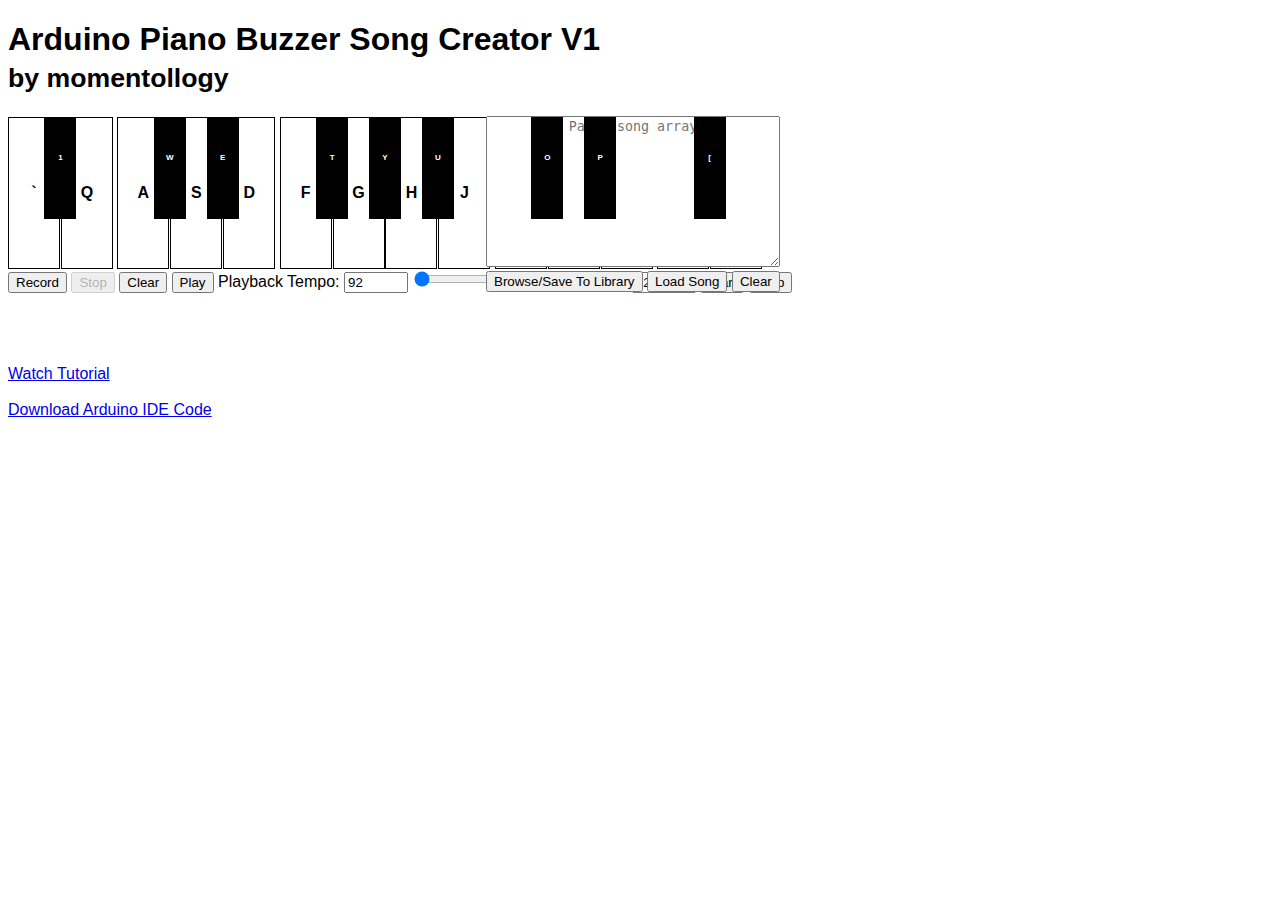
<file: index.html>
<!DOCTYPE html>
<html lang="en">
<head>
  <meta charset="UTF-8">
  <meta name="viewport" content="width=device-width, initial-scale=1.0">
  <title>Arduino Piano Buzzer Song Creator</title>
  <style>
   body {
  font-family: Arial, sans-serif;
}
.white {
  display: inline-block;
  background-color: white;
  border: 1px solid black;
  height: 150px;
  width: 50px;
  text-align: center;
  line-height: 150px;
  font-weight: bold;
  cursor: pointer;
}
.black {
  display: inline-block;
  background-color: black;
  border: 1px solid black;
  height: 100px;
  width: 30px;
  margin-left: -20px;
  margin-right: -20px;
  z-index: 1;
  text-align: center;
  font-weight: bold;
  cursor: pointer;
  position: relative;
  line-height:150px; /* Adjust this value */

}

.black::before {
  content: attr(data-key);
  position: absolute;
  top: 40%;  /* Adjust this value to move black key text up or down */
  left: 50%;
  transform: translate(-50%, -50%);
  color: white;
  font-size: 8px; /*black keys */
}


.white.pressed {
  background-color: #ccc;
}
.black.pressed {
  background-color: #333;
}

input[type=range] {
  width: 6.6%; /* Adjusts the slider  width */
}


#slider-container {
  position: relative;
  display: inline-block;
}

#slider-container:hover::after {
    content: "SLIDER CONTROL \A \A Use the quantization slider to remove certain note durations while recording. \A \A Left (default): Full range of note durations. (32nd, 16th, 8th, 4th, 1/2, and whole notes) \A \A Middle: Excludes 32nd notes (longest note duration is a 16th). \A \A Right: Excludes 32nd and 16th (longest note duration is an 8th note). \A \A Typically stay on the default but if your song plays back too fast in parts, try removing the faster notes for better playback. \A \A * Rest durations are unaffected by the slider. \A \A  Watch tutorial for detailed explanation.";

  display: block;
  position: absolute;
  bottom: -300px;
  left: 0;
  width: 300px;
  background-color: white;
  color: black;
  text-align: left;
  border: 1px solid #aaa;
  padding: 10px;
  font-size: 12px;
  line-height: 1.4;
  white-space: pre-wrap;
  width: 670%; /* Change this to 100% */
  max-width: 475px; /* Add this line */
  z-index: 1000;
}

#slider-container:not(:hover)::after {
  content: "";
}


@media screen and (max-width: 768px) {
  /* Add your styles for mobile screens here */
  #piano {
    transform: rotate(-90deg) translateY(-100%);
    transform-origin: top left;
  }
  .white-key {
    width: 25px;
    height: 140px;
    border: 1px solid #000;
    background-color: #fff;
    box-shadow: 0 0 3px rgba(0, 0, 0, 0.2);
  }
  
  /* Adjust the style of the black keys */
  .black-key {
    width: 18px;
    height: 90px;
    border: 1px solid #000;
    background-color: #000;
    box-shadow: 0 0 3px rgba(0, 0, 0, 0.2);
    z-index: 2;
  }
}}


  </style>
</head>
<body>
  <h1>Arduino Piano Buzzer Song Creator V1 <br> <small>by momentollogy</small><br></h1>
  <div id="piano">
    <div class="key white" data-note="192">`</div>
    <div class="key black" data-note="49" data-key="1">1</div>
    <div class="key white" data-note="81">Q</div>
    <div class="key white" data-note="65">A</div>
    <div class="key black" data-note="87" data-key="W">W</div>
    <div class="key white" data-note="83">S</div>
    <div class="key black" data-note="69" data-key="E">E</div>
    <div class="key white" data-note="68">D</div>
    <div class="key white" data-note="70">F</div>
    <div class="key black" data-note="84" data-key="T">T</div>
    <div class="key white" data-note="71">G</div>
    <div class="key black" data-note="89" data-key="Y">Y</div>
    <div class="key white" data-note="72">H</div>
    <div class="key black" data-note="85" data-key="U">U</div>
    <div class="key white" data-note="74">J</div>
    <div class="key white" data-note="75">K</div>
    <div class="key black" data-note="79" data-key="O">O</div>
    <div class="key white" data-note="76">L</div>
    <div class="key black" data-note="80" data-key="P">P</div>
    <div class="key white" data-note="59">;</div>
    <div class="key white" data-note="222">'</div>
    <div class="key black" data-note="221" data-key="[">]</div>
    <div class="key white" data-note="220">\</div>

  </div>
  


  

<!-- RECORD and PLAYBACK BUTTONS -->
 <input type="text" id="song-title" placeholder="Enter song title" style="display: none;"value="int Untitled_Song_1" />
  <button id="record">Record</button>
  <button id="stop" disabled>Stop</button>
  <button id="clear">Clear</button>
  <button id="play" onclick="playSongArray()">Play</button>
    
  <label for="playback-tempo">Playback Tempo:</label>
<input type="number" id="playback-tempo" name="playback-tempo" min="40" max="240" value="92" step="1">



<!-- SLIDER BUTTON -->
<div id="slider-container">
    <input type="range" min="0" max="2" step="1" value="0" id="slider" style="width: 82px;" oninput="updateSliderValue(this.value)">
  </div>

<!-- METRONOME BUTTONS + post recording buttons -->
<label for="metronome-bpm">Metronome BPM: </label>
<input type="number" id="metronome-bpm" value="120" min="40" max="240" />
<button id="start-metronome">Start</button>
<button id="stop-metronome">Stop</button>

 <div id="recording"></div>
 <button id="copySongBtn" style="display: none;" onclick="copySongToClipboard(songString)">Copy Song</button>

  <br> <br> <br> <br>

<!-- LINKS -->
  <div>
    <a href="https://www.youtube.com/watch?v=O1d9LQ68KAs" target="_blank">Watch Tutorial</a>
  </div>
  
  <br>
  
  <a href="https://drive.google.com/file/d/1yrtmyYl0rtv1ygd7zXIvFQ-BlhMG3M76/view?usp=share_link" download target="_blank">
    Download Arduino IDE Code
  </a>
  </p>
  

  
<!-- LOAD ARRAY TEXTAREA UI -->
  <div style="position: absolute; right: 0px; top: 116px; padding-right: 500px;">
    <textarea id="songInput" placeholder="Paste song array" style="width: 288px; height: 145px;
     overflow: auto; text-align: center;"></textarea>
    <br>
    <button onclick="window.open('https://docs.google.com/spreadsheets/d/1C9cqSvijRkJepxErd_jL0HQ4PCrjC0h7arOYj41DDOg/edit#gid=0', '_blank');">Browse/Save To Library</button>
    <button id="loadSongButton" onclick="loadSongFromInput()">Load Song</button>
    <button id="clearArray" onclick="clearSongArray()">Clear</button>
  </div>
  
  

  <script>


function updateSliderValue(value) {
  sliderValue = parseInt(value);
}




   // Create a Web Audio API context
const audioContext = new (window.AudioContext || window.webkitAudioContext)();

// Frequencies for the piano keys (C4 to C5)
const frequencies = {
  192: 220.00, // ` (next to the 1 key)
  49: 233.08, // 1
  81: 246.94, // Q
  65: 261.63, // A
  87: 277.18, // W
  83: 293.66, // S
  69: 311.13, // E
  68: 329.63, // D
  70: 349.23, // F
  84: 369.99, // T
  71: 392.00, // G
  89: 415.30, // Y
  72: 440.00, // H
  85: 466.16, // U
  74: 493.88, // J
  75: 523.25, // K
  79: 554.37, // O
  76: 587.33, // L
  80: 622.25, // P
  59: 659.26, // ;
  222: 698.26, // ;
  221: 739.99, // ]
  220: 783.99, // \
  

};

const noteNames = {
  220.00: "NOTE_A3",
  233.08: "NOTE_As3",
  246.94: "NOTE_B3",
  261.63: "NOTE_C4",
  277.18: "NOTE_Cs4",
  293.66: "NOTE_D4",
  311.13: "NOTE_Ds4",
  329.63: "NOTE_E4",
  349.23: "NOTE_F4",
  369.99: "NOTE_Fs4",
  392.00: "NOTE_G4",
  415.30: "NOTE_Gs4",
  440.00: "NOTE_A4",
  466.16: "NOTE_As4",
  493.88: "NOTE_B4",
  523.25: "NOTE_C5",
  554.37: "NOTE_Cs5",
  587.33: "NOTE_D5",
  622.25: "NOTE_Ds5",
  659.26: "NOTE_E5",
  698.26: "NOTE_F5",
  739.99: "NOTE_Fs5",
  783.99: "NOTE_G5",

};

//THIS IS TO map the note names to the key codes for load button. 
const noteToKeyCode = {
  'NOTE_A3': 192,
  'NOTE_As3': 49,
  'NOTE_B3': 81,
  'NOTE_C4': 65,
  'NOTE_Cs4': 87,
  'NOTE_D4': 83,
  'NOTE_Ds4': 69,
  'NOTE_E4': 68,
  'NOTE_F4': 70,
  'NOTE_Fs4': 84,
  'NOTE_G4': 71,
  'NOTE_Gs4': 89,
  'NOTE_A4': 72,
  'NOTE_As4': 85,
  'NOTE_B4': 74,
  'NOTE_C5': 75,
  'NOTE_Cs5': 79,
  'NOTE_D5': 76,
  'NOTE_Ds5': 80,
  'NOTE_E5': 59,
  'NOTE_F5': 222,
  'NOTE_Fs5': 221,
  'NOTE_G5': 220,

};

//Makes blackkeynames work
const keyNames = {
  49: '1',
  81: 'Q',
  87: 'W',
  69: 'E',
  84: 'T',
  89: 'Y',
  85: 'U',
  79: 'O',
  80: 'P',
  221: ']',
};

document.querySelectorAll('.key.black').forEach((key) => {
  const keyCode = key.getAttribute('data-note');
  key.innerText = keyNames[keyCode] || key.innerText;
});



let playingNotes = new Set();
let sliderValue = 0.5;

function updateSliderValue(value) {
  sliderValue = parseFloat(value);
}

// Map DURATION TO NOTE LENGTH
function mapDurationToNoteLength(duration, isRest) {
  const noteLengths = {
    108: "NOTE_THIRTY_SECOND",
    216: "NOTE_SIXTEENTH",
    324: "NOTE_EIGHTH",
    486: "NOTE_DOTTED_EIGHTH",
    648: "NOTE_QUARTER",
    972: "NOTE_DOTTED_QUARTER",
    1296: "NOTE_HALF",
    2592: "NOTE_WHOLE",
  };

  if (!isRest) {
    if (sliderValue >= 1) {
      delete noteLengths[108]; // Remove 32nd notes based on the slider value
    }
    if (sliderValue >= 2) {
      delete noteLengths[216]; // Remove 16th notes based on the slider value
    }
  }

  let closestDuration = Object.keys(noteLengths).reduce((prev, curr) => {
    return Math.abs(curr - duration) < Math.abs(prev - duration) ? curr : prev;
  });

  return noteLengths[closestDuration];
}



// Function to play a note
function playNote(frequency, keyElement, onStop) {
  const oscillator = audioContext.createOscillator();
  oscillator.type = 'sine'; // Wave type
  oscillator.frequency.value = frequency;
  oscillator.connect(audioContext.destination);
  oscillator.start();

  const startTime = audioContext.currentTime * 1000;

  // Add the pressed state for the key
  keyElement.classList.add('pressed');

  const handleMouseUp = () => {
  oscillator.stop();
  keyElement.classList.remove('pressed');
  keyElement.removeEventListener('mouseup', handleMouseUp);
  const duration = (audioContext.currentTime * 1000) - startTime;
  playingNotes.delete(Number(keyElement.dataset.note)); // remove key code from playingNotes Set
  recordingNote = false; // reset recordingNote flag
  if (onStop) onStop(duration);
};

  keyElement.addEventListener('mouseup', handleMouseUp);

  return oscillator;
}


let isPlaying = false;

// Play event listener
document.getElementById('play').addEventListener('click', async () => {
  if (isPlaying) return;

  isPlaying = true;
  document.getElementById('stop').disabled = false;
  await playRecordedNotes(recordedNotes).then(() => {
    document.getElementById('stop').disabled = true;
    isPlaying = false;
  });
});



let currentOscillator = null; // Add this line

// Play and record function
function playAndRecord(frequency, keyElement) {
  const playAndRecordCallback = (duration) => {
    recordingNote = false;
    if (recording) {
      if (!recordingStartTime) {
        recordingStartTime = new Date().getTime();
      }
      const restDuration = (new Date().getTime() - recordingStartTime) - duration;
      if (restDuration > 0) {
        recordedNotes.push({ rest: true, duration: restDuration });
      }
      recordedNotes.push({
        frequency: frequency,
        duration: duration,
        startTime: new Date().getTime()
      });
      recordingStartTime = new Date().getTime();
    }
  };

  if (recordingNote) {
    const currentKeyCode = Array.from(playingNotes)[0];
    const currentKeyElement = document.querySelector(`.key[data-note="${currentKeyCode}"]`);
    if (currentKeyElement) {
      currentKeyElement.dispatchEvent(new MouseEvent('mouseup'));
    }
  }

  playNote(frequency, keyElement, playAndRecordCallback);
  recordingNote = true;
}




// PLAYRECORDED NOTES FUNCTION
async function playRecordedNotes(notes) {
  stopPlaybackRequested = false;
  const timeBetweenNotesMs = 0;
  const playbackTempo = parseInt(document.getElementById("playback-tempo").value);
  const tempoFactor = 92.6 / playbackTempo; // Calculate the tempo factor based on the default BPM (92.6) and the playback tempo

  // Disable the "Play" button while the song is playing
  const playButton = document.getElementById('play');
  playButton.disabled = true;

  for (const note of notes) {
    if (stopPlaybackRequested) {
      break;
    }

    if (note.rest) {
      const restDurationMs = noteLengthsMs[mapDurationToNoteLength(note.duration, true)];
      await new Promise(resolve => setTimeout(resolve, restDurationMs * tempoFactor + timeBetweenNotesMs));
    } else {
      const keyElement = document.querySelector(`.key[data-note="${getKeyCodeForFrequency(note.frequency)}"]`);

      if (!keyElement) {
        console.error('Could not find key element for note:', note);
        continue;
      }

      const oscillator = playNote(note.frequency, keyElement, () => {
        if (stopPlaybackRequested) {
          oscillator.stop();
        }
      });
      playbackOscillators.push(oscillator);

      const noteDurationMs = noteLengthsMs[mapDurationToNoteLength(note.duration, false)];
      await new Promise(resolve => {
        const timeout = setTimeout(() => {
          if (!stopPlaybackRequested) {
            oscillator.stop();
            keyElement.classList.remove("pressed");
          }
          resolve();
        }, noteDurationMs * tempoFactor - 50);
        playbackTimeouts.push(timeout);
      });

      await new Promise(resolve => setTimeout(resolve, timeBetweenNotesMs));
    }
  }

  // Re-enable the "Play" button when the song stops playing
  playButton.disabled = false;
}






function releaseAllKeys() {
  const pianoKeys = document.querySelectorAll('.key.pressed');
  pianoKeys.forEach(key => {
    key.classList.remove('pressed');
  });
}

function stopPlayback() {
  stopPlaybackRequested = true;

  // Clear all timeouts
  for (const timeout of playbackTimeouts) {
    clearTimeout(timeout);
  }

  // Stop all oscillators
  for (const oscillator of playbackOscillators) {
    oscillator.stop();
  }

  // Reset arrays
  playbackTimeouts = [];
  playbackOscillators = [];

  isPlaying = false; // Add this line

  // Release all pressed keys
  releaseAllKeys();
}


//event listner for mouse click on keys
const pianoKeys = document.querySelectorAll('.key');

pianoKeys.forEach(key => {
  key.addEventListener('mousedown', () => {
    const keyCode = key.dataset.note;
    if (!playingNotes.has(keyCode)) {
      playingNotes.add(keyCode);
      playAndRecord(frequencies[keyCode], key);
    }
  });

  key.addEventListener('mousemove', (event) => {
    if (event.buttons === 1) { // Check if the left mouse button is pressed
      const keyCode = key.dataset.note;
      if (!playingNotes.has(keyCode)) {
        playingNotes.add(keyCode);
        playAndRecord(frequencies[keyCode], key);
      }
    }
  });

  key.addEventListener('mouseleave', () => {
    const keyCode = key.dataset.note;
    if (playingNotes.has(keyCode)) {
      playingNotes.delete(keyCode);
      key.dispatchEvent(new MouseEvent('mouseup'));
    }
  });
});



//Funtion to add a rest
function addRestIfNeeded() {
  if (recordedNotes.length > 1) {
    const previousNote = recordedNotes[recordedNotes.length - 2];
    const restDuration = (recordedNotes[recordedNotes.length - 1].startTime) - (previousNote.startTime + previousNote.duration);
    if (restDuration > 0) {
      recordedNotes.splice(recordedNotes.length - 1, 0, { rest: true, duration: restDuration });
    }
  }
}


let recording = false;
let playing = false;
let startTime = null;
let recordedNotes = [];
let recordingNote = false;
let recordingStartTime;

// Start recording
document.getElementById('record').addEventListener('click', () => {
  recording = true;
  startTime = Date.now();
  recordedNotes = [];
  recordingStartTime = null;
  document.getElementById('record').disabled = true;
  document.getElementById('stop').disabled = false;
});

function stopPlayback() {
  stopPlaybackRequested = true;

  // Clear all timeouts
  for (const timeout of playbackTimeouts) {
    clearTimeout(timeout);
  }

  // Stop all oscillators
  for (const oscillator of playbackOscillators) {
    oscillator.stop();
  }

  // Reset arrays
  playbackTimeouts = [];
  playbackOscillators = [];

  isPlaying = false; // Add this line
}


// Stop recording
document.getElementById('stop').addEventListener('click', () => {
  recording = false;
  startTime = null;
  document.getElementById('record').disabled = false;
  document.getElementById('stop').disabled = true;
  displayRecording();
  stopMetronome();

  // Call stopPlayback() if either recording or playing
  if (recording || isPlaying) {
    stopPlayback();
    document.getElementById('play').disabled = false;
  }
});




// Clear button
document.getElementById('clear').addEventListener('click', () => {
  recordedNotes = [];
  document.getElementById("recording").innerHTML = "";
});


// Rest function
function addRest() {
  if (recording) {
    const currentTime = new Date().getTime();
    const restDuration = currentTime - recordingStartTime;
    if (restDuration >= 100) {
      recordedNotes.push({ rest: true, duration: restDuration });
    }
    recordingStartTime = currentTime;
  }
}

const keyCodes = { "Semicolon": 59, 'Quote': 222 };

document.addEventListener('keydown', event => {
  const keyCode = keyCodes[event.code] || event.keyCode;
  const keyElement = document.querySelector(`.key[data-note="${keyCode}"]`);

  if (keyElement && !playingNotes.has(keyCode)) {
    playingNotes.add(keyCode);
    playAndRecord(frequencies[keyCode], keyElement);
  }
});

document.addEventListener('keyup', event => {
  const keyCode = keyCodes[event.code] || event.keyCode;
  const keyElement = document.querySelector(`.key[data-note="${keyCode}"]`);

  if (keyElement) {
    playingNotes.delete(keyCode);
    keyElement.dispatchEvent(new MouseEvent('mouseup'));
  }
});


// Display recording function
function displayRecording() {
  let output = "";
  const songTitle = document.getElementById("song-title").value;
  const notesCount = recordedNotes.length;

  output += `${songTitle}[${notesCount}][2] =\n{\n`;

  recordedNotes.forEach((note, index) => {
    if (note.rest) {
      output += `  {0, ${mapDurationToNoteLength(note.duration, true)}},\n`;
    } else {
      output += `  {${noteNames[note.frequency]}, ${mapDurationToNoteLength(note.duration)}},\n`;
    }
  });

  output += "};";

  const recordingElement = document.getElementById("recording");
  recordingElement.innerHTML = `<button id="copy-song">Copy Song</button><pre>${output}</pre>`;
  
  const copySongButton = document.getElementById("copy-song");
  copySongButton.addEventListener("click", () => copySongToClipboard(output));
}


function getKeyCodeForFrequency(frequency) {
  for (const [keyCode, freq] of Object.entries(frequencies)) {
    if (freq === frequency) {
      return keyCode;
    }
  }
  return null;
}

let playbackTimeouts = [];
let playbackOscillators = [];


const noteLengthsMs = {
  "NOTE_THIRTY_SECOND": 108,
  "NOTE_SIXTEENTH": 216,
  "NOTE_EIGHTH": 324,
  "NOTE_DOTTED_EIGHTH": 486,
  "NOTE_QUARTER": 648,
  "NOTE_DOTTED_QUARTER": 972,
  "NOTE_HALF": 1296,
  "NOTE_WHOLE": 2592,
};






// LOAD SONG EVENT LISTENER
document.getElementById('loadSongButton').addEventListener('click', loadSongFromInput);


// LOAD SONG FUNCTION
function loadSongFromInput() {
  const songString = document.getElementById('songInput').value;
  console.log('Song string:', songString);

  const regex = /{([^}]+)}/g;
  const rawSongData = songString.match(regex);

  if (!rawSongData) {
    alert('Invalid song format. Please make sure the input is correct.');
    return;
  }

  const songArray = rawSongData.map((item) => {
    const cleanedItem = item.replace(/[{}]/g, '');
    const values = cleanedItem.split(',').map((val) => val.trim());
    return [values[0], values[1]];
  });

  console.log('Song array:', songArray);

  const loadedSong = songArray.map(([note, duration]) => {
    const keyCode = noteToKeyCode[note];
    const noteDuration = noteLengthsMs[duration];
    return {
      frequency: note === '0' ? 0 : frequencies[keyCode],
      duration: noteDuration,
      durationString: duration,
      rest: note === '0',
    };
  });

  console.log('Loaded song:', loadedSong);
  displayLoadedSong(loadedSong);
  recordedNotes = loadedSong; // Update the recordedNotes with the loaded song data
}

//CLEAR ARRAY
function clearSongArray() {
  document.getElementById('songInput').value = '';
}



//DISPLAY LOADED SONG FUNCTION
function displayLoadedSong(songArray) {
  let output = "";
  const songTitle = document.getElementById("song-title").value;
  const notesCount = songArray.length;

  output += `${songTitle}[${notesCount}][2] =\n{\n`;

  songArray.forEach((noteObject) => {
    const note = noteObject.rest ? '0' : noteNames[noteObject.frequency];
    const duration = noteObject.durationString; // Use the original duration string
    output += `  {${note}, ${duration}},\n`;
  });

  output += "};";

  const recordingElement = document.getElementById("recording");
  recordingElement.innerHTML = `<button id="copy-song">Copy Song</button><pre>${output}</pre>`;

  const copySongButton = document.getElementById("copy-song");
  copySongButton.addEventListener("click", () => copySongToClipboard(output));
}



//QUANTIZE  STUFF
function closestDuration(duration, supportedDurations) {
  return supportedDurations.reduce((prev, curr) =>
    Math.abs(curr - duration) < Math.abs(prev - duration) ? curr : prev
  );
}

function quantizeNoteDuration(duration) {
  const supportedDurations = [108, 216, 324, 486, 648, 972, 1296, 2592];
  return closestDuration(duration, supportedDurations);
}

function quantizeRestDuration(duration) {
  const supportedDurations = [108, 216, 324, 486, 648, 972, 1296, 2592];
  return closestDuration(duration, supportedDurations);
}

// Example usage
let noteDuration = 0.37; // Example note duration value
let quantizedNoteDuration = quantizeNoteDuration(noteDuration);
console.log(quantizedNoteDuration); // output: 324 (closest to an eighth note)

let restDuration = 0.185; // Example rest duration value
let quantizedRestDuration = quantizeRestDuration(restDuration);
console.log(quantizedRestDuration); // output: 216 (closest to a sixteenth note)




//METRONOME STUFF

let metronomeInterval = null;

function createWhiteNoise() {
  const bufferSize = 4096;
  const buffer = audioContext.createBuffer(1, bufferSize, audioContext.sampleRate);
  const output = buffer.getChannelData(0);

  for (let i = 0; i < bufferSize; i++) {
    output[i] = Math.random() * 2 - 1;
  }

  const whiteNoiseSource = audioContext.createBufferSource();
  whiteNoiseSource.buffer = buffer;
  whiteNoiseSource.loop = true;

  return whiteNoiseSource;
}

function startMetronome(bpm) {
  const interval = 60 / bpm * 1000;

  // Disable the "Start Metronome" button when the metronome starts
  const startMetronomeButton = document.getElementById('start-metronome');
  startMetronomeButton.disabled = true;

  metronomeInterval = setInterval(() => {
    const whiteNoiseSource = createWhiteNoise();
    const gainNode = audioContext.createGain();
    gainNode.gain.value = 0.2;

    const filterNode = audioContext.createBiquadFilter();
    filterNode.type = 'bandpass';
    filterNode.frequency.value = 2000;
    filterNode.Q.value = 0.5;

    whiteNoiseSource.connect(gainNode);
    gainNode.connect(filterNode);
    filterNode.connect(audioContext.destination);

    whiteNoiseSource.start();
    setTimeout(() => {
      whiteNoiseSource.stop();
    }, 50);
  }, interval);
}

function stopMetronome() {
  if (metronomeInterval) {
    clearInterval(metronomeInterval);
    metronomeInterval = null;
  }

  // Re-enable the "Start Metronome" button when the metronome stops
  const startMetronomeButton = document.getElementById('start-metronome');
  startMetronomeButton.disabled = false;
}

//METRONOME EVENT LISTENER
document.getElementById("start-metronome").addEventListener("click", () => {
  const bpm = parseInt(document.getElementById("metronome-bpm").value, 10);
  startMetronome(bpm);
});

document.getElementById("stop-metronome").addEventListener("click", () => {
  stopMetronome();
});




//COPYSONG TO CLIPBOARTD FUNCTION
function copySongToClipboard(songString) {
  const songElement = document.createElement('textarea');
  songElement.value = songString;
  document.body.appendChild(songElement);
  songElement.select();
  document.execCommand('copy');
  document.body.removeChild(songElement);
  alert('Song copied to clipboard');
}




  </script>

<!-- Default Statcounter code for Arduino Buzzer Song
Creator
https://momentollogy.github.io/ArduinoPianoBuzzerSongCreator/
-->
<script type="text/javascript">
  var sc_project=12871653; 
  var sc_invisible=1; 
  var sc_security="8887c24b"; 
  </script>
  <script type="text/javascript"
  src="https://www.statcounter.com/counter/counter.js"
  async></script>
  <noscript><div class="statcounter"><a title="Web Analytics
  Made Easy - Statcounter" href="https://statcounter.com/"
  target="_blank"><img class="statcounter"
  src="https://c.statcounter.com/12871653/0/8887c24b/1/"
  alt="Web Analytics Made Easy - Statcounter"
  referrerPolicy="no-referrer-when-downgrade"></a></div></noscript>
  <!-- End of Statcounter Code -->

</body>
</html>
</file>
